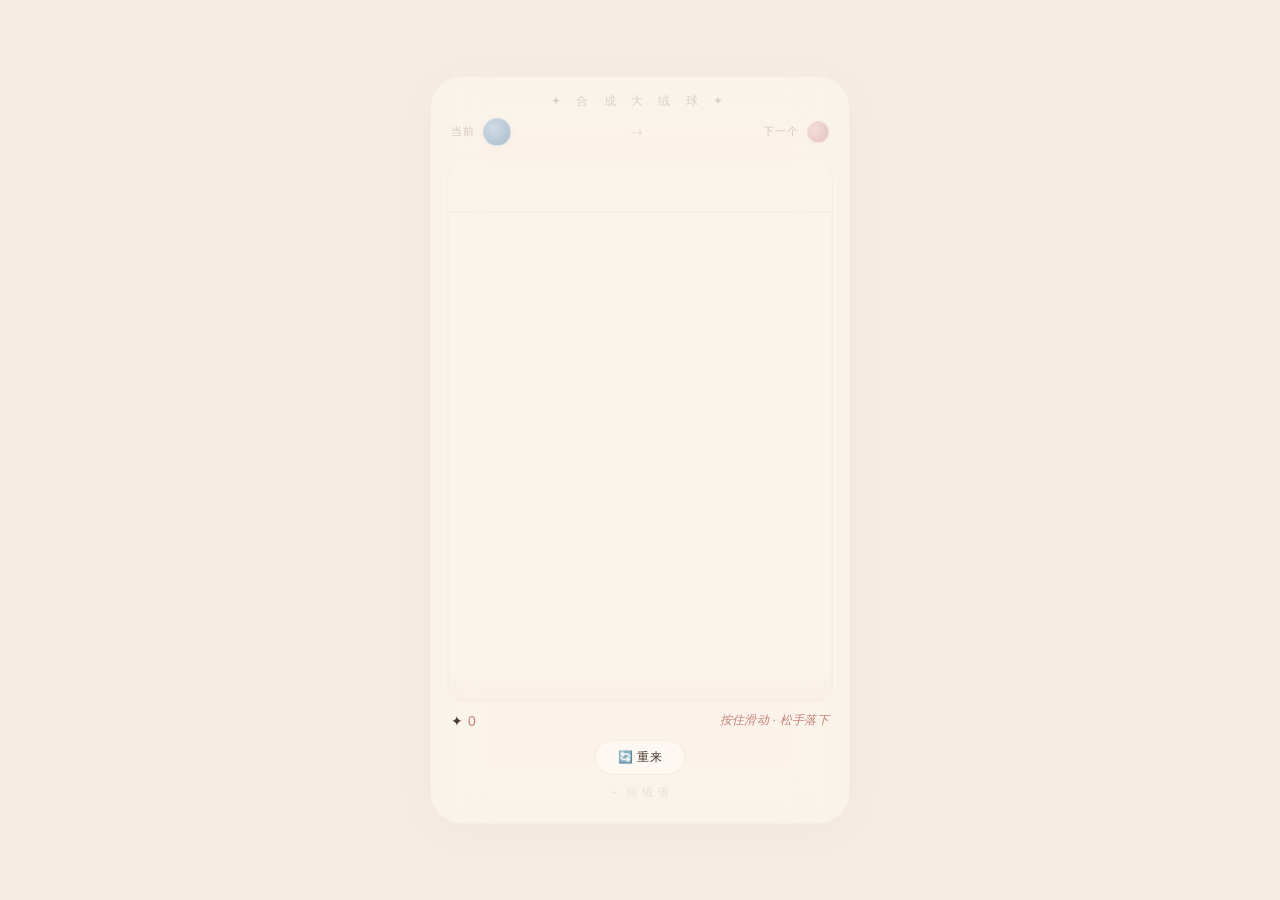
<file: big_fruit.html>
<!DOCTYPE html>
<html lang="zh">
<head>
  <meta charset="UTF-8">
  <meta name="viewport" content="width=device-width, initial-scale=1.0, maximum-scale=1.0, user-scalable=no, viewport-fit=cover">
  <title>🍡 合成大绒球 · 陆沉</title>
  <style>
    * {
      margin: 0;
      padding: 0;
      box-sizing: border-box;
      -webkit-tap-highlight-color: transparent;
    }

    body {
      font-family: -apple-system, 'PingFang SC', 'Noto Sans SC', sans-serif;
      background: var(--bg, #F5EDE4);
      height: 100dvh;
      display: flex;
      align-items: center;
      justify-content: center;
      overflow: hidden;
      transition: background 0.4s;
    }

    .game-wrapper {
      width: 96%;
      max-width: 420px;
      background: rgba(255, 252, 248, 0.40);
      backdrop-filter: blur(28px) saturate(1.4);
      -webkit-backdrop-filter: blur(28px) saturate(1.4);
      border-radius: 32px;
      padding: 16px 16px 20px;
      border: 1px solid rgba(194, 130, 122, 0.06);
      box-shadow: 0 8px 48px rgba(90, 74, 58, 0.04);
      text-align: center;
      position: relative;
    }

    .game-title {
      font-size: 12px;
      color: rgba(90, 74, 58, 0.20);
      letter-spacing: 6px;
      margin-bottom: 8px;
      font-weight: 300;
    }

    /* ---------- 预览区 ---------- */
    .preview-area {
      display: flex;
      justify-content: space-between;
      align-items: center;
      padding: 0 4px 8px 4px;
      border-bottom: 1px dashed rgba(194, 130, 122, 0.06);
      margin-bottom: 8px;
    }

    .preview-item {
      display: flex;
      align-items: center;
      gap: 8px;
      font-size: 11px;
      color: rgba(90, 74, 58, 0.25);
      letter-spacing: 1px;
    }

    .preview-ball {
      border-radius: 50%;
      border: 1px solid rgba(255, 255, 255, 0.3);
      box-shadow: 0 2px 8px rgba(90, 74, 58, 0.04);
      flex-shrink: 0;
      transition: all 0.2s;
    }

    .preview-ball.current {
      width: 28px;
      height: 28px;
    }
    .preview-ball.next {
      width: 22px;
      height: 22px;
      opacity: 0.6;
    }

    .preview-arrow {
      color: rgba(90, 74, 58, 0.12);
      font-size: 14px;
    }

    /* ---------- 画布 ---------- */
    .canvas-wrap {
      position: relative;
      border-radius: 18px;
      overflow: hidden;
      border: 1px solid rgba(194, 130, 122, 0.04);
    }

    canvas {
      display: block;
      width: 100%;
      aspect-ratio: 1 / 1.4;
      background: rgba(255, 255, 255, 0.06);
      touch-action: none;
      cursor: pointer;
    }

    /* ---------- 得分 ---------- */
    .game-info {
      display: flex;
      justify-content: space-between;
      align-items: center;
      margin-top: 10px;
      padding: 0 4px;
    }

    .score {
      font-size: 14px;
      color: var(--brown, #4A3832);
      font-weight: 400;
      letter-spacing: 0.5px;
    }
    .score span {
      font-weight: 300;
      color: var(--rose, #C2827A);
    }

    .message-box {
      flex: 1;
      text-align: right;
      font-size: 12px;
      color: var(--rose, #C2827A);
      font-weight: 350;
      letter-spacing: 0.3px;
      min-height: 1.5em;
      font-style: italic;
      padding-left: 8px;
    }

    /* ---------- 按钮 ---------- */
    .btn-group {
      display: flex;
      gap: 10px;
      justify-content: center;
      margin-top: 10px;
    }

    .btn {
      padding: 8px 22px;
      border-radius: 40px;
      border: 1px solid rgba(194, 130, 122, 0.10);
      background: rgba(255, 255, 255, 0.20);
      backdrop-filter: blur(8px);
      -webkit-backdrop-filter: blur(8px);
      font-size: 12px;
      color: var(--brown, #4A3832);
      cursor: pointer;
      transition: all 0.18s;
      font-family: inherit;
      letter-spacing: 0.5px;
    }
    .btn:active {
      transform: scale(0.92);
      background: rgba(194, 130, 122, 0.06);
    }

    .btn-primary {
      background: var(--rose, #C2827A);
      color: #fff;
      border-color: var(--rose, #C2827A);
    }
    .btn-primary:active {
      background: var(--rose-dark, #A06860);
    }

    .back-link {
      display: inline-block;
      margin-top: 10px;
      font-size: 11px;
      color: rgba(90, 74, 58, 0.12);
      text-decoration: none;
      letter-spacing: 1px;
      border-bottom: 1px solid rgba(194, 130, 122, 0.03);
      padding-bottom: 2px;
    }
    .back-link:active {
      color: rgba(90, 74, 58, 0.25);
    }

    @media (max-width: 400px) {
      .game-wrapper { padding: 12px 10px 14px; }
      .score { font-size: 12px; }
      .message-box { font-size: 11px; }
      .btn { font-size: 11px; padding: 6px 16px; }
      .preview-ball.current { width: 24px; height: 24px; }
      .preview-ball.next { width: 18px; height: 18px; }
    }
  </style>
</head>
<body>

<div class="game-wrapper">
  <div class="game-title">✦ 合 成 大 绒 球 ✦</div>

  <!-- 预览区 -->
  <div class="preview-area">
    <div class="preview-item">
      <span>当前</span>
      <div class="preview-ball current" id="currentPreview"></div>
    </div>
    <span class="preview-arrow">⇢</span>
    <div class="preview-item">
      <span>下一个</span>
      <div class="preview-ball next" id="nextPreview"></div>
    </div>
  </div>

  <!-- 画布 -->
  <div class="canvas-wrap">
    <canvas id="gameCanvas" width="400" height="560"></canvas>
  </div>

  <div class="game-info">
    <div class="score">✦ <span id="scoreDisplay">0</span></div>
    <div class="message-box" id="messageBox">按住滑动 · 松手落下</div>
  </div>

  <div class="btn-group">
    <button class="btn" id="restartBtn">🔄 重来</button>
  </div>

  <a class="back-link" href="index.html">← 回 绒 语</a>
</div>

<script>
  // ============================================================
  //  合成大绒球 · 纯圆形版（低饱和半透明）
  //  操作：按住滑动 → 松手自动落下
  // ============================================================

  const canvas = document.getElementById('gameCanvas');
  const ctx = canvas.getContext('2d');
  const scoreDisplay = document.getElementById('scoreDisplay');
  const messageBox = document.getElementById('messageBox');
  const currentPreview = document.getElementById('currentPreview');
  const nextPreview = document.getElementById('nextPreview');

  const W = canvas.width;
  const H = canvas.height;

  // ---------- 配置 ----------
  const COLS = 5;
  const ROWS = 12;
  const TOP_OFFSET = 50;

  // ---------- 水果等级配置（纯圆形，无 emoji） ----------
  const FRUIT_CONFIG = [
    { color: '#D4A0A0', light: '#F0D0D0', radius: 22, value: 1, label: '粉' },
    { color: '#C8B0A0', light: '#E8D8CC', radius: 28, value: 2, label: '奶' },
    { color: '#A8BCC8', light: '#D0DCE8', radius: 34, value: 4, label: '雾' },
    { color: '#D4B898', light: '#E8D8C0', radius: 42, value: 8, label: '杏' },
    { color: '#C8A8B8', light: '#E0D0D8', radius: 50, value: 16, label: '紫' },
    { color: '#D8A898', light: '#ECD0C8', radius: 60, value: 32, label: '桃' },
    { color: '#C8B8A0', light: '#E8DDCC', radius: 74, value: 64, label: '绒' },
  ];

  const MAX_LEVEL = FRUIT_CONFIG.length - 1;

  // ---------- 陆沉语录 ----------
  const LUCHEN_SAYS = {
    1: '粉粉的，像你害羞的样子。',
    2: '奶茶色，想和你一起喝。',
    4: '雾蓝，像早晨的天空。',
    8: '暖杏，你笑起来就是这种感觉。',
    16: '浅紫，温柔得像你的声音。',
    32: '蜜桃，甜到心里了。',
    64: '大绒球！我的心全都是你了。',
  };

  // ---------- 状态 ----------
  let grid = [];
  let currentLevel = 0;
  let nextLevel = 0;
  let dropCol = 2;
  let score = 0;
  let gameOver = false;
  let isAnimating = false;
  let floatTexts = [];

  // 拖拽状态
  let isDragging = false;
  let dragX = 0;

  // ---------- 获取单元格尺寸 ----------
  function getCellSize() {
    const cellW = W / COLS;
    const cellH = (H - TOP_OFFSET) / ROWS;
    return { cellW, cellH };
  }

  // ---------- 初始化 ----------
  function initGame() {
    grid = [];
    for (let r = 0; r < ROWS; r++) {
      grid[r] = [];
      for (let c = 0; c < COLS; c++) {
        grid[r][c] = null;
      }
    }
    currentLevel = Math.floor(Math.random() * 3);
    nextLevel = Math.floor(Math.random() * 3);
    dropCol = Math.floor(COLS / 2);
    score = 0;
    gameOver = false;
    isAnimating = false;
    floatTexts = [];
    scoreDisplay.textContent = '0';
    messageBox.textContent = '按住滑动 · 松手落下';
    updatePreview();
    draw();
  }

  // ---------- 更新预览 ----------
  function updatePreview() {
    const c = FRUIT_CONFIG[currentLevel];
    const n = FRUIT_CONFIG[nextLevel];
    if (c) {
      currentPreview.style.background =
        `radial-gradient(circle at 35% 35%, ${c.light}, ${c.color})`;
      currentPreview.style.width = '28px';
      currentPreview.style.height = '28px';
    }
    if (n) {
      nextPreview.style.background =
        `radial-gradient(circle at 35% 35%, ${n.light}, ${n.color})`;
      nextPreview.style.width = '22px';
      nextPreview.style.height = '22px';
    }
  }

  // ---------- 绘制水果 ----------
  function drawBall(x, y, level, alpha = 1.0) {
    const cfg = FRUIT_CONFIG[level];
    if (!cfg) return;
    const r = cfg.radius;
    const grad = ctx.createRadialGradient(x - r * 0.3, y - r * 0.3, r * 0.1, x, y, r);
    grad.addColorStop(0, cfg.light);
    grad.addColorStop(0.7, cfg.color);
    grad.addColorStop(1, cfg.color);

    ctx.save();
    ctx.globalAlpha = alpha;
    ctx.shadowColor = 'rgba(90, 74, 58, 0.06)';
    ctx.shadowBlur = 10;

    ctx.beginPath();
    ctx.arc(x, y, r, 0, Math.PI * 2);
    ctx.fillStyle = grad;
    ctx.fill();

    // 白色描边（保证在任何背景下可见）
    ctx.shadowBlur = 0;
    ctx.strokeStyle = 'rgba(255, 255, 255, 0.3)';
    ctx.lineWidth = 1.2;
    ctx.stroke();

    // 高光
    ctx.beginPath();
    ctx.arc(x - r * 0.25, y - r * 0.3, r * 0.18, 0, Math.PI * 2);
    ctx.fillStyle = 'rgba(255, 255, 255, 0.2)';
    ctx.fill();

    ctx.restore();
  }

  // ---------- 绘制 ----------
  function draw() {
    ctx.clearRect(0, 0, W, H);

    const { cellW, cellH } = getCellSize();

    // ---- 边界 ----
    ctx.strokeStyle = 'rgba(194, 130, 122, 0.08)';
    ctx.lineWidth = 1;
    ctx.strokeRect(0, TOP_OFFSET, W, H - TOP_OFFSET);

    // 底部阴影
    const grad = ctx.createLinearGradient(0, H - 30, 0, H);
    grad.addColorStop(0, 'rgba(194, 130, 122, 0)');
    grad.addColorStop(1, 'rgba(194, 130, 122, 0.04)');
    ctx.fillStyle = grad;
    ctx.fillRect(0, H - 30, W, 30);

    // 网格（极淡）
    for (let r = 0; r <= ROWS; r++) {
      ctx.strokeStyle = 'rgba(194, 130, 122, 0.025)';
      ctx.lineWidth = 0.5;
      ctx.beginPath();
      ctx.moveTo(0, TOP_OFFSET + r * cellH);
      ctx.lineTo(W, TOP_OFFSET + r * cellH);
      ctx.stroke();
    }
    for (let c = 0; c <= COLS; c++) {
      ctx.strokeStyle = 'rgba(194, 130, 122, 0.025)';
      ctx.lineWidth = 0.5;
      ctx.beginPath();
      ctx.moveTo(c * cellW, TOP_OFFSET);
      ctx.lineTo(c * cellW, H);
      ctx.stroke();
    }

    // ---- 绘制已放置的水果 ----
    for (let r = 0; r < ROWS; r++) {
      for (let c = 0; c < COLS; c++) {
        const level = grid[r][c];
        if (level === null) continue;
        const x = c * cellW + cellW / 2;
        const y = TOP_OFFSET + r * cellH + cellH / 2;
        drawBall(x, y, level);
      }
    }

    // ---- 绘制拖拽中的预览 ----
    if (isDragging && !gameOver) {
      const x = dragX * cellW + cellW / 2;
      const y = TOP_OFFSET + 30;
      drawBall(x, y, currentLevel, 0.7);
      // 虚线指示
      ctx.setLineDash([3, 5]);
      ctx.strokeStyle = 'rgba(194, 130, 122, 0.06)';
      ctx.lineWidth = 1;
      ctx.beginPath();
      ctx.moveTo(x, y + FRUIT_CONFIG[currentLevel].radius + 10);
      ctx.lineTo(x, TOP_OFFSET + 60);
      ctx.stroke();
      ctx.setLineDash([]);
    }

    // ---- 分数飘字 ----
    floatTexts.forEach((ft, idx) => {
      ctx.save();
      ctx.globalAlpha = ft.life;
      ctx.font = '18px "PingFang SC", sans-serif';
      ctx.textAlign = 'center';
      ctx.textBaseline = 'middle';
      ctx.fillStyle = '#C2827A';
      ctx.fillText(`+${ft.score}`, ft.x, ft.y);
      ctx.restore();
    });

    // ---- 游戏结束遮罩 ----
    if (gameOver) {
      ctx.fillStyle = 'rgba(90, 74, 58, 0.10)';
      ctx.fillRect(0, 0, W, H);
      ctx.font = '20px "PingFang SC", sans-serif';
      ctx.textAlign = 'center';
      ctx.textBaseline = 'middle';
      ctx.fillStyle = 'rgba(90, 74, 58, 0.50)';
      ctx.fillText('💭 再试一次吧', W / 2, H / 2 - 12);
      ctx.font = '12px "PingFang SC", sans-serif';
      ctx.fillStyle = 'rgba(90, 74, 58, 0.20)';
      ctx.fillText('陆沉说：我陪你重新来', W / 2, H / 2 + 28);
    }
  }

  // ---------- 查找下落位置 ----------
  function findDropRow(col) {
    for (let r = ROWS - 1; r >= 0; r--) {
      if (grid[r][col] === null) return r;
    }
    return -1;
  }

  // ---------- 检查合并（递归） ----------
  function checkMerge(row, col) {
    const level = grid[row][col];
    if (level === null || level >= MAX_LEVEL) return false;

    let merged = false;
    const neighbors = [
      [-1, 0], [1, 0], [0, -1], [0, 1],
      [-1, -1], [-1, 1], [1, -1], [1, 1]
    ];

    for (const [dr, dc] of neighbors) {
      const nr = row + dr;
      const nc = col + dc;
      if (nr < 0 || nr >= ROWS || nc < 0 || nc >= COLS) continue;
      if (grid[nr][nc] === level) {
        grid[nr][nc] = null;
        grid[row][col] = level + 1;
        merged = true;

        const newLevel = level + 1;
        const addScore = FRUIT_CONFIG[newLevel].value;
        score += addScore;
        scoreDisplay.textContent = score;

        // 分数飘字
        const { cellW, cellH } = getCellSize();
        const x = col * cellW + cellW / 2;
        const y = TOP_OFFSET + row * cellH + cellH / 2;
        floatTexts.push({ x, y, score: addScore, life: 1.0 });

        // 陆沉说话
        const say = LUCHEN_SAYS[newLevel] || `合成了 ${FRUIT_CONFIG[newLevel].label}`;
        messageBox.textContent = '✦ ' + say;

        if (newLevel === MAX_LEVEL) {
          messageBox.textContent = '🧶 大绒球！陆沉说：我的心都是你的了。';
        }

        checkMerge(row, col);
        return true;
      }
    }
    return merged;
  }

  // ---------- 下落动画 ----------
  function animateDrop(col, targetRow) {
    isAnimating = true;
    const { cellW, cellH } = getCellSize();
    const startY = TOP_OFFSET + 20;
    const endY = TOP_OFFSET + targetRow * cellH + cellH / 2;
    const x = col * cellW + cellW / 2;

    let progress = 0;
    const duration = 200; // ms
    const startTime = Date.now();

    // 在目标位置先占位（隐藏，防止后续碰撞误判）
    grid[targetRow][col] = currentLevel;

    function animate() {
      const elapsed = Date.now() - startTime;
      progress = Math.min(elapsed / duration, 1);
      // easeOutQuad
      const eased = 1 - Math.pow(1 - progress, 2);
      const currentY = startY + (endY - startY) * eased;

      // 重绘
      ctx.clearRect(0, 0, W, H);
      drawGridAndBalls();

      // 绘制下落中的球
      drawBall(x, currentY, currentLevel, 0.9);

      // 绘制浮字（draw 里已有，但重绘时会被覆盖，手动补）
      floatTexts.forEach(ft => {
        ctx.save();
        ctx.globalAlpha = ft.life;
        ctx.font = '18px "PingFang SC", sans-serif';
        ctx.textAlign = 'center';
        ctx.textBaseline = 'middle';
        ctx.fillStyle = '#C2827A';
        ctx.fillText(`+${ft.score}`, ft.x, ft.y);
        ctx.restore();
      });

      if (progress < 1) {
        requestAnimationFrame(animate);
      } else {
        // 下落完成，检查合并
        checkMerge(targetRow, col);
        isAnimating = false;

        // 检查游戏结束
        if (grid[0][Math.floor(COLS / 2)] !== null) {
          gameOver = true;
          messageBox.textContent = '💔 装不下了… 陆沉说：没关系，我陪你重来。';
        }

        // 准备下一个
        currentLevel = nextLevel;
        nextLevel = Math.floor(Math.random() * 3);
        dropCol = Math.floor(COLS / 2);
        updatePreview();
        draw();
      }
    }

    // 辅助绘制函数（不含下落球）
    function drawGridAndBalls() {
      const { cellW, cellH } = getCellSize();
      ctx.clearRect(0, 0, W, H);
      // 边界
      ctx.strokeStyle = 'rgba(194, 130, 122, 0.08)';
      ctx.lineWidth = 1;
      ctx.strokeRect(0, TOP_OFFSET, W, H - TOP_OFFSET);
      // 网格
      for (let r = 0; r <= ROWS; r++) {
        ctx.strokeStyle = 'rgba(194, 130, 122, 0.025)';
        ctx.lineWidth = 0.5;
        ctx.beginPath();
        ctx.moveTo(0, TOP_OFFSET + r * cellH);
        ctx.lineTo(W, TOP_OFFSET + r * cellH);
        ctx.stroke();
      }
      for (let c = 0; c <= COLS; c++) {
        ctx.strokeStyle = 'rgba(194, 130, 122, 0.025)';
        ctx.lineWidth = 0.5;
        ctx.beginPath();
        ctx.moveTo(c * cellW, TOP_OFFSET);
        ctx.lineTo(c * cellW, H);
        ctx.stroke();
      }
      // 已放置的水果
      for (let r = 0; r < ROWS; r++) {
        for (let c = 0; c < COLS; c++) {
          const level = grid[r][c];
          if (level === null) continue;
          // 如果这是正在下落的那个，跳过（由外层绘制）
          if (r === targetRow && c === col && progress < 1) continue;
          const x = c * cellW + cellW / 2;
          const y = TOP_OFFSET + r * cellH + cellH / 2;
          drawBall(x, y, level);
        }
      }
    }

    animate();
  }

  // ---------- 放置水果 ----------
  function dropFruit(col) {
    if (gameOver || isAnimating) return;

    const row = findDropRow(col);
    if (row === -1) {
      gameOver = true;
      messageBox.textContent = '💔 装不下了… 陆沉说：没关系，我陪你重来。';
      draw();
      return;
    }

    // 先占位防止重复放置
    grid[row][col] = currentLevel;
    animateDrop(col, row);
  }

  // ---------- 更新浮字动画 ----------
  function updateFloatTexts() {
    floatTexts = floatTexts.filter(ft => ft.life > 0);
    floatTexts.forEach(ft => {
      ft.y -= 0.8;
      ft.life -= 0.008;
    });
  }

  // ---------- 主循环（更新浮字） ----------
  function gameLoop() {
    if (!gameOver) {
      updateFloatTexts();
      draw();
    }
    requestAnimationFrame(gameLoop);
  }

  // ---------- 事件绑定 ----------
  // 鼠标/触摸拖拽
  function getColFromEvent(e) {
    const rect = canvas.getBoundingClientRect();
    const scaleX = canvas.width / rect.width;
    const clientX = e.touches ? e.touches[0].clientX : e.clientX;
    const canvasX = (clientX - rect.left) * scaleX;
    const col = Math.floor(canvasX / (W / COLS));
    return Math.max(0, Math.min(COLS - 1, col));
  }

  canvas.addEventListener('mousedown', (e) => {
    if (gameOver || isAnimating) return;
    isDragging = true;
    dragX = getColFromEvent(e);
    draw();
  });

  canvas.addEventListener('mousemove', (e) => {
    if (!isDragging || gameOver || isAnimating) return;
    dragX = getColFromEvent(e);
    draw();
  });

  canvas.addEventListener('mouseup', (e) => {
    if (!isDragging) return;
    isDragging = false;
    if (!gameOver && !isAnimating) {
      dropFruit(dragX);
    }
  });

  canvas.addEventListener('mouseleave', () => {
    if (isDragging) {
      isDragging = false;
      if (!gameOver && !isAnimating) {
        dropFruit(dragX);
      }
    }
  });

  // 触摸事件
  canvas.addEventListener('touchstart', (e) => {
    e.preventDefault();
    if (gameOver || isAnimating) return;
    isDragging = true;
    dragX = getColFromEvent(e);
    draw();
  }, { passive: false });

  canvas.addEventListener('touchmove', (e) => {
    e.preventDefault();
    if (!isDragging || gameOver || isAnimating) return;
    dragX = getColFromEvent(e);
    draw();
  }, { passive: false });

  canvas.addEventListener('touchend', (e) => {
    e.preventDefault();
    if (!isDragging) return;
    isDragging = false;
    if (!gameOver && !isAnimating) {
      dropFruit(dragX);
    }
  }, { passive: false });

  // 键盘
  document.addEventListener('keydown', (e) => {
    if (gameOver || isAnimating) return;
    if (e.key === 'ArrowLeft' && dropCol > 0) {
      dropCol--;
      draw();
    } else if (e.key === 'ArrowRight' && dropCol < COLS - 1) {
      dropCol++;
      draw();
    } else if (e.key === 'ArrowDown' || e.key === ' ') {
      e.preventDefault();
      dropFruit(dropCol);
    }
  });

  // 重来
  document.getElementById('restartBtn').addEventListener('click', () => {
    initGame();
  });

  // ---------- 启动 ----------
  initGame();
  gameLoop();
</script>

</body>
</html>
</file>
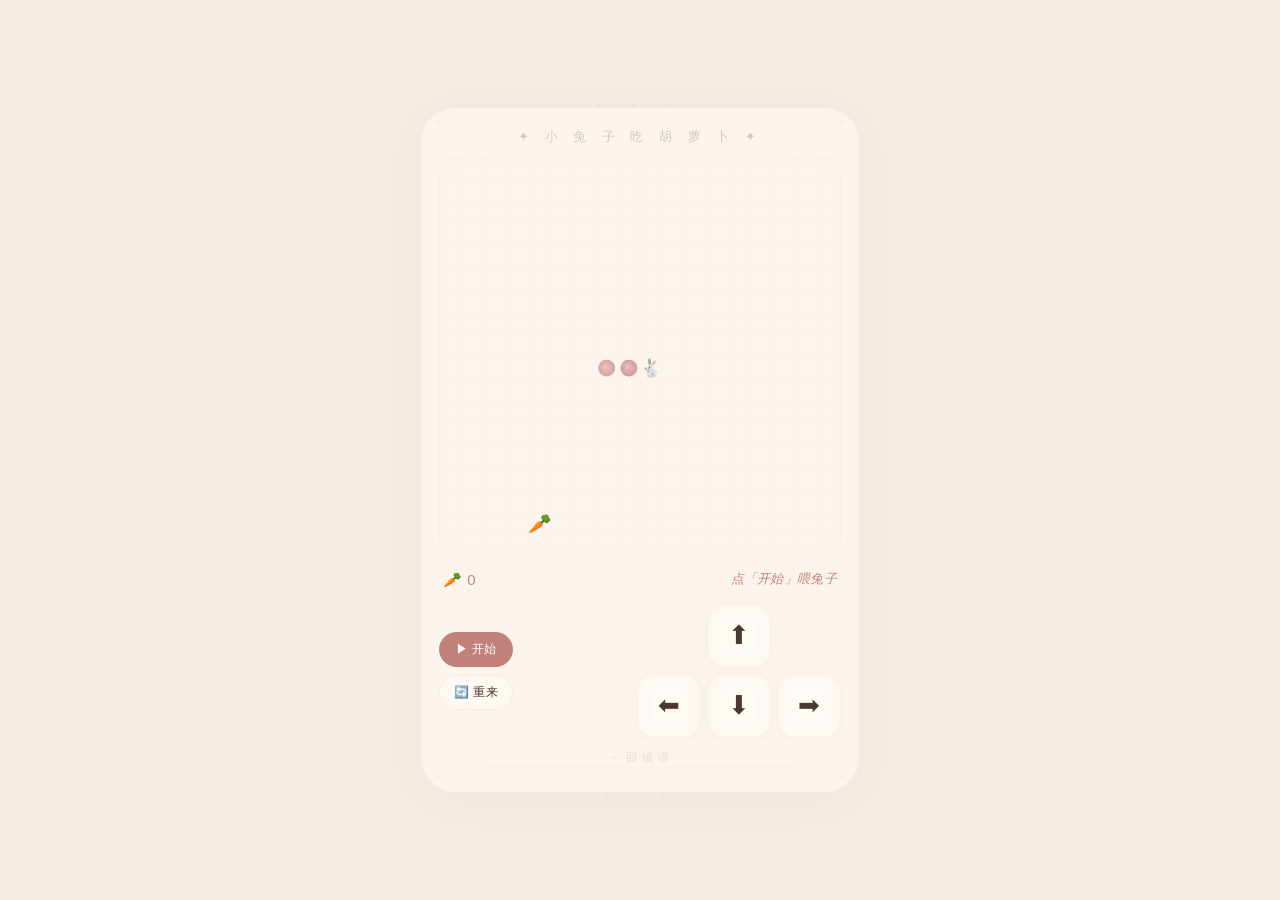
<file: rabbit_eat.html>
<!DOCTYPE html>
<html lang="zh">
<head>
  <meta charset="UTF-8">
  <meta name="viewport" content="width=device-width, initial-scale=1.0, maximum-scale=1.0, user-scalable=no, viewport-fit=cover">
  <title>🐇 小兔子吃胡萝卜 · 陆沉</title>
  <style>
    * {
      margin: 0;
      padding: 0;
      box-sizing: border-box;
      -webkit-tap-highlight-color: transparent;
    }

    body {
      font-family: -apple-system, 'PingFang SC', 'Noto Sans SC', sans-serif;
      background: var(--bg, #F5EDE4);
      height: 100dvh;
      display: flex;
      align-items: center;
      justify-content: center;
      overflow: hidden;
      transition: background 0.4s;
    }

    .game-wrapper {
      width: 96%;
      max-width: 440px;
      background: rgba(255, 252, 248, 0.50);
      backdrop-filter: blur(28px) saturate(1.4);
      -webkit-backdrop-filter: blur(28px) saturate(1.4);
      border-radius: 36px;
      padding: 20px 18px 24px;
      border: 1px solid rgba(194, 130, 122, 0.08);
      box-shadow: 0 8px 48px rgba(90, 74, 58, 0.05);
      position: relative;
    }

    /* ---------- 装饰花纹 ---------- */
    .game-wrapper::before {
      content: '✦ ✦ ✦';
      position: absolute;
      top: -8px;
      left: 50%;
      transform: translateX(-50%);
      font-size: 10px;
      letter-spacing: 12px;
      color: rgba(194, 130, 122, 0.08);
    }

    .game-wrapper::after {
      content: '◈ ◈ ◈';
      position: absolute;
      bottom: -6px;
      left: 50%;
      transform: translateX(-50%);
      font-size: 8px;
      letter-spacing: 10px;
      color: rgba(194, 130, 122, 0.06);
    }

    .corner-deco {
      position: absolute;
      font-size: 12px;
      color: rgba(194, 130, 122, 0.06);
      pointer-events: none;
    }
    .corner-deco.tl { top: 8px; left: 12px; }
    .corner-deco.tr { top: 8px; right: 12px; }
    .corner-deco.bl { bottom: 8px; left: 12px; }
    .corner-deco.br { bottom: 8px; right: 12px; }

    .game-title {
      font-size: 13px;
      color: rgba(90, 74, 58, 0.25);
      letter-spacing: 6px;
      margin-bottom: 10px;
      font-weight: 300;
      text-align: center;
    }

    /* ---------- 画布 ---------- */
    canvas {
      display: block;
      width: 100%;
      aspect-ratio: 1 / 1;
      background: rgba(255, 255, 255, 0.10);
      border-radius: 20px;
      border: 1px solid rgba(194, 130, 122, 0.05);
      touch-action: none;
      cursor: pointer;
      box-shadow: inset 0 2px 20px rgba(90, 74, 58, 0.02);
    }

    /* ---------- 画布下方：得分 + 消息 ---------- */
    .game-info {
      display: flex;
      justify-content: space-between;
      align-items: center;
      margin-top: 12px;
      padding: 0 4px;
    }

    .score {
      font-size: 15px;
      color: var(--brown, #4A3832);
      font-weight: 400;
      letter-spacing: 0.5px;
    }
    .score span {
      font-weight: 300;
      color: var(--rose, #C2827A);
    }

    .message-box {
      flex: 1;
      text-align: right;
      font-size: 13px;
      color: var(--rose, #C2827A);
      font-weight: 350;
      letter-spacing: 0.3px;
      min-height: 1.5em;
      font-style: italic;
      padding-left: 8px;
    }

    /* ---------- 游戏机方向键 + 控制按钮（同一行） ---------- */
    .game-controls {
      display: flex;
      align-items: center;
      justify-content: space-between;
      margin-top: 14px;
      gap: 10px;
    }

    /* 左侧按钮组（开始 / 重来） */
    .action-group {
      display: flex;
      flex-direction: column;
      gap: 8px;
      flex-shrink: 0;
    }

    .btn {
      padding: 8px 14px;
      border-radius: 40px;
      border: 1px solid rgba(194, 130, 122, 0.10);
      background: rgba(255, 255, 255, 0.20);
      backdrop-filter: blur(8px);
      -webkit-backdrop-filter: blur(8px);
      font-size: 12px;
      color: var(--brown, #4A3832);
      cursor: pointer;
      transition: all 0.18s;
      font-family: inherit;
      letter-spacing: 0.5px;
      white-space: nowrap;
      min-width: 56px;
    }
    .btn:active {
      transform: scale(0.92);
      background: rgba(194, 130, 122, 0.06);
    }

    .btn-primary {
      background: var(--rose, #C2827A);
      color: #fff;
      border-color: var(--rose, #C2827A);
    }
    .btn-primary:active {
      background: var(--rose-dark, #A06860);
    }

    /* ---------- 方向键（放大版） ---------- */
    .dpad {
      display: flex;
      flex-direction: column;
      align-items: center;
      gap: 6px;
      flex-shrink: 0;
      user-select: none;
    }

    .dpad-row {
      display: flex;
      gap: 6px;
      justify-content: center;
    }

    .dpad-btn {
      width: 64px;
      height: 64px;
      border-radius: 18px;
      border: 1px solid rgba(194, 130, 122, 0.08);
      background: rgba(255, 255, 255, 0.20);
      backdrop-filter: blur(8px);
      -webkit-backdrop-filter: blur(8px);
      font-size: 26px;
      color: var(--brown, #4A3832);
      cursor: pointer;
      transition: all 0.12s ease;
      display: flex;
      align-items: center;
      justify-content: center;
      touch-action: none;
      box-shadow: 0 2px 12px rgba(90, 74, 58, 0.02);
    }

    .dpad-btn:active {
      transform: scale(0.86);
      background: rgba(194, 130, 122, 0.08);
      border-color: rgba(194, 130, 122, 0.12);
    }

    .dpad-btn.empty {
      visibility: hidden;
    }

    /* 小屏适配 */
    @media (max-width: 420px) {
      .dpad-btn {
        width: 56px;
        height: 56px;
        font-size: 22px;
      }
      .btn {
        font-size: 11px;
        padding: 6px 12px;
        min-width: 48px;
      }
      .game-wrapper { padding: 14px 12px 16px; }
      .score { font-size: 13px; }
      .message-box { font-size: 12px; }
    }

    @media (max-width: 360px) {
      .dpad-btn {
        width: 48px;
        height: 48px;
        font-size: 19px;
      }
      .game-wrapper { padding: 10px 10px 14px; }
    }

    .back-link {
      display: inline-block;
      margin-top: 12px;
      font-size: 11px;
      color: rgba(90, 74, 58, 0.15);
      text-decoration: none;
      letter-spacing: 1px;
      border-bottom: 1px solid rgba(194, 130, 122, 0.03);
      padding-bottom: 2px;
      text-align: center;
      width: 100%;
    }
    .back-link:active {
      color: rgba(90, 74, 58, 0.30);
    }
  </style>
</head>
<body>

<div class="game-wrapper">
  <!-- 装饰角 -->
  <span class="corner-deco tl">✦</span>
  <span class="corner-deco tr">✦</span>
  <span class="corner-deco bl">✦</span>
  <span class="corner-deco br">✦</span>

  <div class="game-title">✦ 小 兔 子 吃 胡 萝 卜 ✦</div>

  <canvas id="gameCanvas" width="400" height="400"></canvas>

  <div class="game-info">
    <div class="score">🥕 <span id="scoreDisplay">0</span></div>
    <div class="message-box" id="messageBox">点「开始」喂兔子</div>
  </div>

  <!-- 控制区：左侧按钮 + 右侧方向键 -->
  <div class="game-controls">
    <div class="action-group">
      <button class="btn btn-primary" id="startBtn">▶ 开始</button>
      <button class="btn" id="restartBtn">🔄 重来</button>
    </div>

    <div class="dpad">
      <div class="dpad-row">
        <div class="dpad-btn empty"></div>
        <button class="dpad-btn" id="btnUp">⬆</button>
        <div class="dpad-btn empty"></div>
      </div>
      <div class="dpad-row">
        <button class="dpad-btn" id="btnLeft">⬅</button>
        <button class="dpad-btn" id="btnDown">⬇</button>
        <button class="dpad-btn" id="btnRight">➡</button>
      </div>
    </div>
  </div>

  <a class="back-link" href="index.html">← 回 绒 语</a>
</div>

<script>
  // ============================================================
  //  小兔子吃胡萝卜 · 陆沉版（大图标 + 大方向键）
  // ============================================================

  const canvas = document.getElementById('gameCanvas');
  const ctx = canvas.getContext('2d');
  const scoreDisplay = document.getElementById('scoreDisplay');
  const messageBox = document.getElementById('messageBox');

  const GRID_SIZE = 18;          // 18×18 网格，格子更大
  const CELL_SIZE = canvas.width / GRID_SIZE;

  // ---------- 状态 ----------
  let snake = [];
  let direction = { dx: 1, dy: 0 };
  let nextDirection = { dx: 1, dy: 0 };
  let food = { x: 8, y: 10 };
  let score = 0;
  let gameRunning = false;
  let gameOver = false;
  let gameLoop = null;
  let speed = 140;

  // ---------- 陆沉语录 ----------
  const LUCHEN_SAYS = [
    '小兔子慢慢吃，我等你。',
    '胡萝卜甜不甜？你尝了就是我的答案。',
    '你吃胡萝卜的样子，一定很可爱。',
    '我种的胡萝卜，只给你一个人吃。',
    '慢点吃，别噎着。我在呢。',
    '每一口都是甜的，因为是你吃的。',
    '小兔子，你比胡萝卜甜多了。',
    '吃完了还有，我一直在。',
    '看小兔子吃饭，是我最幸福的事。',
    '胡萝卜是我的心，你要好好吃掉它。',
    '你一口，我一口，日子就甜了。',
    '小馋兔，连胡萝卜都不放过吗？',
  ];

  // ---------- 初始化 ----------
  function initGame() {
    const mid = Math.floor(GRID_SIZE / 2);
    snake = [
      { x: mid, y: mid },
      { x: mid - 1, y: mid },
      { x: mid - 2, y: mid }
    ];
    direction = { dx: 1, dy: 0 };
    nextDirection = { dx: 1, dy: 0 };
    score = 0;
    gameOver = false;
    scoreDisplay.textContent = '0';
    spawnFood();
    messageBox.textContent = '点「开始」喂兔子';
  }

  function spawnFood() {
    for (let i = 0; i < 2000; i++) {
      const fx = Math.floor(Math.random() * GRID_SIZE);
      const fy = Math.floor(Math.random() * GRID_SIZE);
      if (!snake.some(seg => seg.x === fx && seg.y === fy)) {
        food = { x: fx, y: fy };
        return;
      }
    }
    gameOver = true;
    gameRunning = false;
    messageBox.textContent = '🎉 小兔子吃饱了，陆沉说：你真好。';
    if (gameLoop) clearInterval(gameLoop);
  }

  // ---------- 移动 ----------
  function moveSnake() {
    if (!gameRunning || gameOver) return;

    const tryDx = nextDirection.dx;
    const tryDy = nextDirection.dy;
    if (!(tryDx === -direction.dx && tryDy === -direction.dy)) {
      direction = { dx: tryDx, dy: tryDy };
    }

    const head = snake[0];
    const newHead = {
      x: head.x + direction.dx,
      y: head.y + direction.dy
    };

    const isEating = (newHead.x === food.x && newHead.y === food.y);

    let newSnake = [newHead, ...snake];
    if (!isEating) newSnake.pop();

    const headCollision =
      newHead.x < 0 || newHead.x >= GRID_SIZE ||
      newHead.y < 0 || newHead.y >= GRID_SIZE ||
      newSnake.slice(1).some(seg => seg.x === newHead.x && seg.y === newHead.y);

    if (headCollision) {
      gameRunning = false;
      gameOver = true;
      if (gameLoop) clearInterval(gameLoop);
      messageBox.textContent = '💔 小兔子撞到了… 陆沉说：疼不疼？';
      draw();
      return;
    }

    snake = newSnake;

    if (isEating) {
      score++;
      scoreDisplay.textContent = score;
      const say = LUCHEN_SAYS[Math.floor(Math.random() * LUCHEN_SAYS.length)];
      messageBox.textContent = '🥕 ' + say;
      spawnFood();
      if (score % 5 === 0 && speed > 70) {
        speed = Math.max(70, speed - 6);
        if (gameLoop) {
          clearInterval(gameLoop);
          gameLoop = setInterval(moveSnake, speed);
        }
      }
    }
    draw();
  }

  // ---------- 绘制 ----------
  function draw() {
    ctx.clearRect(0, 0, canvas.width, canvas.height);

    // 毛玻璃网格（更淡）
    ctx.strokeStyle = 'rgba(194, 130, 122, 0.04)';
    ctx.lineWidth = 0.5;
    for (let i = 0; i <= GRID_SIZE; i++) {
      ctx.beginPath();
      ctx.moveTo(i * CELL_SIZE, 0);
      ctx.lineTo(i * CELL_SIZE, canvas.height);
      ctx.stroke();
      ctx.beginPath();
      ctx.moveTo(0, i * CELL_SIZE);
      ctx.lineTo(canvas.width, i * CELL_SIZE);
      ctx.stroke();
    }

    // 食物：🥕（放大）
    const fx = food.x * CELL_SIZE + CELL_SIZE / 2;
    const fy = food.y * CELL_SIZE + CELL_SIZE / 2;
    ctx.font = `${CELL_SIZE * 0.85}px "Segoe UI Emoji", "Apple Color Emoji", sans-serif`;
    ctx.textAlign = 'center';
    ctx.textBaseline = 'middle';
    ctx.fillText('🥕', fx, fy + 1);

    // 蛇：兔子 🐇 头部 + 粉色圆点身体
    snake.forEach((seg, index) => {
      const x = seg.x * CELL_SIZE + CELL_SIZE / 2;
      const y = seg.y * CELL_SIZE + CELL_SIZE / 2;
      const radius = CELL_SIZE * 0.38;

      if (index === 0) {
        // 头部：兔子 emoji（放大）
        ctx.font = `${CELL_SIZE * 0.78}px "Segoe UI Emoji", "Apple Color Emoji", sans-serif`;
        ctx.textAlign = 'center';
        ctx.textBaseline = 'middle';
        ctx.fillText('🐇', x, y + 1);
      } else {
        // 身体：粉色渐变圆点（更明显）
        const alpha = 0.6 + 0.4 * (1 - index / snake.length);
        const gradient = ctx.createRadialGradient(
          x - radius * 0.2, y - radius * 0.2, radius * 0.1,
          x, y, radius
        );
        gradient.addColorStop(0, `rgba(235, 185, 185, ${alpha})`);
        gradient.addColorStop(1, `rgba(200, 150, 150, ${alpha * 0.8})`);
        ctx.beginPath();
        ctx.arc(x, y, radius, 0, Math.PI * 2);
        ctx.fillStyle = gradient;
        ctx.fill();
        ctx.shadowColor = 'rgba(194, 130, 122, 0.03)';
        ctx.shadowBlur = 4;
        ctx.fill();
        ctx.shadowBlur = 0;
      }
    });
  }

  // ---------- 方向控制 ----------
  function setDirection(dx, dy) {
    if (!gameRunning || gameOver) return;
    nextDirection = { dx, dy };
  }

  // 键盘
  document.addEventListener('keydown', (e) => {
    const map = {
      'ArrowUp': { dx: 0, dy: -1 },
      'ArrowDown': { dx: 0, dy: 1 },
      'ArrowLeft': { dx: -1, dy: 0 },
      'ArrowRight': { dx: 1, dy: 0 },
    };
    const dir = map[e.key];
    if (dir) {
      e.preventDefault();
      setDirection(dir.dx, dir.dy);
    }
  });

  // 方向键按钮
  document.getElementById('btnUp').addEventListener('click', () => setDirection(0, -1));
  document.getElementById('btnDown').addEventListener('click', () => setDirection(0, 1));
  document.getElementById('btnLeft').addEventListener('click', () => setDirection(-1, 0));
  document.getElementById('btnRight').addEventListener('click', () => setDirection(1, 0));

  // 滑动辅助（保留）
  let touchStart = null;
  canvas.addEventListener('touchstart', (e) => {
    const touch = e.touches[0];
    touchStart = { x: touch.clientX, y: touch.clientY };
  }, { passive: true });

  canvas.addEventListener('touchmove', (e) => {
    e.preventDefault();
    if (!touchStart || !gameRunning) return;
    const touch = e.touches[0];
    const dx = touch.clientX - touchStart.x;
    const dy = touch.clientY - touchStart.y;
    if (Math.abs(dx) < 20 && Math.abs(dy) < 20) return;
    if (Math.abs(dx) > Math.abs(dy)) {
      setDirection(dx > 0 ? 1 : -1, 0);
    } else {
      setDirection(0, dy > 0 ? 1 : -1);
    }
    touchStart = { x: touch.clientX, y: touch.clientY };
  }, { passive: false });

  // ---------- 开始 / 重来 ----------
  function startGame() {
    if (gameLoop) clearInterval(gameLoop);
    initGame();
    gameRunning = true;
    gameOver = false;
    speed = 140;
    gameLoop = setInterval(moveSnake, speed);
    messageBox.textContent = '🐇 小兔子出发啦';
    draw();
  }

  document.getElementById('startBtn').addEventListener('click', startGame);

  document.getElementById('restartBtn').addEventListener('click', () => {
    if (gameLoop) clearInterval(gameLoop);
    initGame();
    gameRunning = false;
    gameOver = false;
    speed = 140;
    messageBox.textContent = '点「开始」喂兔子';
    draw();
  });

  // ---------- 初始化 ----------
  initGame();
  draw();
  messageBox.textContent = '点「开始」喂兔子';
</script>

</body>
</html>
</file>
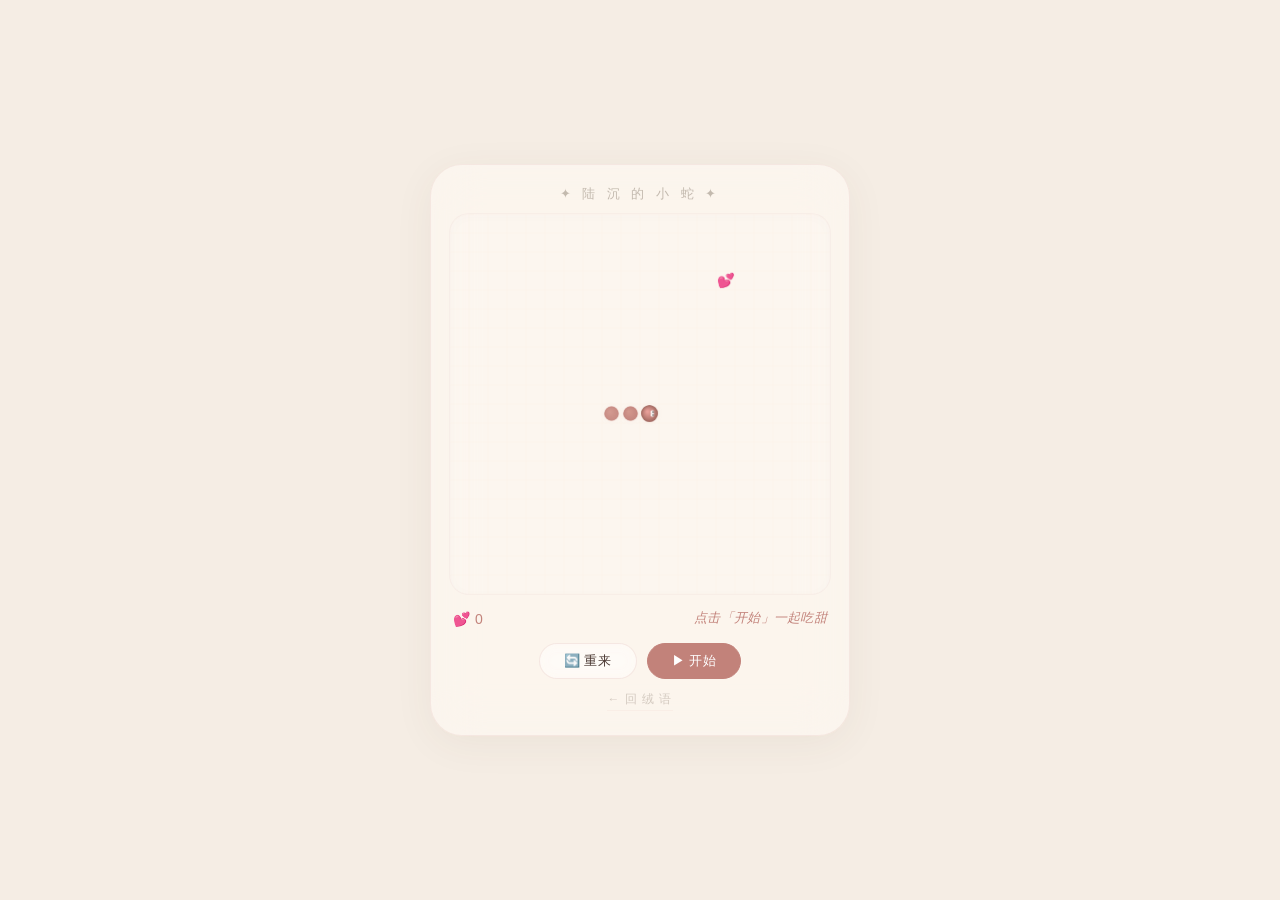
<file: snake.html>
<!DOCTYPE html>
<html lang="zh">
<head>
  <meta charset="UTF-8">
  <meta name="viewport" content="width=device-width, initial-scale=1.0, maximum-scale=1.0, user-scalable=no, viewport-fit=cover">
  <title>🐍 贪吃蛇 · 陆沉</title>
  <style>
    * {
      margin: 0;
      padding: 0;
      box-sizing: border-box;
      -webkit-tap-highlight-color: transparent;
    }

    body {
      font-family: -apple-system, 'PingFang SC', 'Noto Sans SC', sans-serif;
      background: var(--bg, #F5EDE4);
      height: 100dvh;
      display: flex;
      align-items: center;
      justify-content: center;
      overflow: hidden;
      transition: background 0.4s;
    }

    /* ---------- 游戏容器：毛玻璃 ---------- */
    .game-wrapper {
      width: 92%;
      max-width: 420px;
      background: rgba(255, 252, 248, 0.55);
      backdrop-filter: blur(24px) saturate(1.4);
      -webkit-backdrop-filter: blur(24px) saturate(1.4);
      border-radius: 32px;
      padding: 20px 18px 24px;
      border: 1px solid rgba(194, 130, 122, 0.12);
      box-shadow: 0 8px 40px rgba(90, 74, 58, 0.06);
      text-align: center;
    }

    .game-title {
      font-size: 13px;
      color: rgba(90, 74, 58, 0.35);
      letter-spacing: 4px;
      margin-bottom: 10px;
      font-weight: 300;
    }

    /* ---------- 画布 ---------- */
    canvas {
      display: block;
      width: 100%;
      aspect-ratio: 1 / 1;
      background: rgba(255, 255, 255, 0.15);
      border-radius: 20px;
      border: 1px solid rgba(194, 130, 122, 0.08);
      box-shadow: inset 0 2px 12px rgba(90, 74, 58, 0.02);
      touch-action: none;
      cursor: pointer;
    }

    /* ---------- 得分 & 消息 ---------- */
    .game-info {
      display: flex;
      justify-content: space-between;
      align-items: center;
      margin-top: 14px;
      padding: 0 4px;
    }

    .score {
      font-size: 14px;
      color: var(--brown, #4A3832);
      font-weight: 400;
      letter-spacing: 0.5px;
    }
    .score span {
      font-weight: 300;
      color: var(--rose, #C2827A);
    }

    .message-box {
      flex: 1;
      text-align: right;
      font-size: 13px;
      color: var(--rose, #C2827A);
      font-weight: 350;
      letter-spacing: 0.3px;
      min-height: 1.6em;
      transition: opacity 0.25s;
      font-style: italic;
    }

    /* ---------- 控制按钮 ---------- */
    .game-actions {
      margin-top: 14px;
      display: flex;
      gap: 10px;
      justify-content: center;
    }

    .btn {
      padding: 8px 24px;
      border-radius: 40px;
      border: 1px solid rgba(194, 130, 122, 0.15);
      background: rgba(255, 255, 255, 0.3);
      backdrop-filter: blur(8px);
      -webkit-backdrop-filter: blur(8px);
      font-size: 13px;
      color: var(--brown, #4A3832);
      cursor: pointer;
      transition: all 0.2s;
      font-family: inherit;
      letter-spacing: 0.5px;
    }
    .btn:active {
      transform: scale(0.94);
      background: rgba(194, 130, 122, 0.08);
    }
    .btn-primary {
      background: var(--rose, #C2827A);
      color: white;
      border-color: var(--rose, #C2827A);
    }
    .btn-primary:active {
      background: var(--rose-dark, #A06860);
    }

    /* ---------- 返回 ---------- */
    .back-link {
      display: inline-block;
      margin-top: 12px;
      font-size: 12px;
      color: rgba(90, 74, 58, 0.25);
      text-decoration: none;
      letter-spacing: 1px;
      border-bottom: 1px solid rgba(194, 130, 122, 0.06);
      padding-bottom: 2px;
    }
    .back-link:active {
      color: rgba(90, 74, 58, 0.5);
    }

    /* ---------- 低分辨率适配 ---------- */
    @media (max-width: 400px) {
      .game-wrapper { padding: 16px 12px 18px; }
      .score { font-size: 12px; }
      .message-box { font-size: 12px; }
    }
  </style>
</head>
<body>

<div class="game-wrapper">
  <div class="game-title">✦ 陆 沉 的 小 蛇 ✦</div>

  <canvas id="gameCanvas" width="400" height="400"></canvas>

  <div class="game-info">
    <div class="score">💕 <span id="scoreDisplay">0</span></div>
    <div class="message-box" id="messageBox">点击「开始」一起吃甜</div>
  </div>

  <div class="game-actions">
    <button class="btn" id="restartBtn">🔄 重来</button>
    <button class="btn btn-primary" id="startBtn">▶ 开始</button>
  </div>

  <a class="back-link" href="index.html">← 回 绒 语</a>
</div>

<script>
  // ============================================================
  //  贪吃蛇 · 陆沉版
  //  蛇 = 玫瑰圆点 · 食物 = 💕 · 吃到触发陆沉语录
  // ============================================================

  // ---------- DOM 引用 ----------
  const canvas = document.getElementById('gameCanvas');
  const ctx = canvas.getContext('2d');
  const scoreDisplay = document.getElementById('scoreDisplay');
  const messageBox = document.getElementById('messageBox');

  // ---------- 尺寸 ----------
  const GRID_SIZE = 20;          // 20×20 网格
  const CELL_SIZE = canvas.width / GRID_SIZE; // 20px

  // ---------- 游戏状态 ----------
  let snake = [];
  let direction = { dx: 1, dy: 0 };
  let nextDirection = { dx: 1, dy: 0 };
  let food = { x: 8, y: 10 };
  let score = 0;
  let gameRunning = false;
  let gameOver = false;
  let gameLoop = null;
  let speed = 130; // ms/帧

  // ---------- 陆沉语录（吃到食物随机说一句） ----------
  const LUCHEN_SAYS = [
    '慢慢吃，别急，我在这儿。',
    '你一口，我一口，日子就甜了。',
    '小馋猫，连爱心都舍不得吃吗？',
    '蛇是凉的，但我是热的。',
    '只要你开心，我什么都愿意。',
    '这颗心，送你了。',
    '慢一点，我想多陪你一会儿。',
    '你吃到的东西，都会变成我的欢喜。',
    '小蛇的胃很小，装不下太多，但装得下你。',
    '你看，连蛇都知道要来找你。',
  ];

  // ---------- 初始化蛇 ----------
  function initGame() {
    const mid = Math.floor(GRID_SIZE / 2);
    snake = [
      { x: mid, y: mid },
      { x: mid - 1, y: mid },
      { x: mid - 2, y: mid }
    ];
    direction = { dx: 1, dy: 0 };
    nextDirection = { dx: 1, dy: 0 };
    score = 0;
    gameOver = false;
    scoreDisplay.textContent = '0';
    spawnFood();
    messageBox.textContent = '点击「开始」一起吃甜';
  }

  // ---------- 生成食物（避开蛇身） ----------
  function spawnFood() {
    const maxAttempts = 1000;
    for (let i = 0; i < maxAttempts; i++) {
      const fx = Math.floor(Math.random() * GRID_SIZE);
      const fy = Math.floor(Math.random() * GRID_SIZE);
      if (!snake.some(seg => seg.x === fx && seg.y === fy)) {
        food = { x: fx, y: fy };
        return;
      }
    }
    // 如果蛇占满格子 → 胜利
    gameOver = true;
    gameRunning = false;
    messageBox.textContent = '🎉 你填满了整个世界，陆沉的心也是。';
    if (gameLoop) clearInterval(gameLoop);
  }

  // ---------- 移动蛇 ----------
  function moveSnake() {
    if (!gameRunning || gameOver) return;

    // 采纳有效方向
    const tryDx = nextDirection.dx;
    const tryDy = nextDirection.dy;
    if (!(tryDx === -direction.dx && tryDy === -direction.dy)) {
      direction = { dx: tryDx, dy: tryDy };
    }

    const head = snake[0];
    const newHead = {
      x: head.x + direction.dx,
      y: head.y + direction.dy
    };

    // 检测是否吃到食物
    const isEating = (newHead.x === food.x && newHead.y === food.y);

    // 构建新蛇
    let newSnake = [newHead, ...snake];
    if (!isEating) {
      newSnake.pop();
    }

    // 碰撞检测
    const headCollision =
      newHead.x < 0 || newHead.x >= GRID_SIZE ||
      newHead.y < 0 || newHead.y >= GRID_SIZE ||
      newSnake.slice(1).some(seg => seg.x === newHead.x && seg.y === newHead.y);

    if (headCollision) {
      gameRunning = false;
      gameOver = true;
      if (gameLoop) clearInterval(gameLoop);
      messageBox.textContent = '💔 撞到了… 陆沉会心疼的。';
      draw();
      return;
    }

    snake = newSnake;

    if (isEating) {
      score++;
      scoreDisplay.textContent = score;
      // 陆沉说话
      const say = LUCHEN_SAYS[Math.floor(Math.random() * LUCHEN_SAYS.length)];
      messageBox.textContent = '💕 ' + say;
      spawnFood();
      // 每吃 5 个加速一次
      if (score % 5 === 0 && speed > 70) {
        speed = Math.max(70, speed - 6);
        if (gameLoop) {
          clearInterval(gameLoop);
          gameLoop = setInterval(moveSnake, speed);
        }
      }
    }

    draw();
  }

  // ---------- 绘制 ----------
  function draw() {
    ctx.clearRect(0, 0, canvas.width, canvas.height);

    // ---- 毛玻璃网格 ----
    ctx.strokeStyle = 'rgba(194, 130, 122, 0.06)';
    ctx.lineWidth = 0.5;
    for (let i = 0; i <= GRID_SIZE; i++) {
      ctx.beginPath();
      ctx.moveTo(i * CELL_SIZE, 0);
      ctx.lineTo(i * CELL_SIZE, canvas.height);
      ctx.stroke();
      ctx.beginPath();
      ctx.moveTo(0, i * CELL_SIZE);
      ctx.lineTo(canvas.width, i * CELL_SIZE);
      ctx.stroke();
    }

    // ---- 食物（爱心） ----
    const fx = food.x * CELL_SIZE + CELL_SIZE / 2;
    const fy = food.y * CELL_SIZE + CELL_SIZE / 2;
    ctx.font = `${CELL_SIZE * 0.75}px "Segoe UI Emoji", "Apple Color Emoji", sans-serif`;
    ctx.textAlign = 'center';
    ctx.textBaseline = 'middle';
    ctx.fillText('💕', fx, fy + 1);

    // ---- 蛇（玫瑰圆点） ----
    snake.forEach((seg, index) => {
      const x = seg.x * CELL_SIZE + CELL_SIZE / 2;
      const y = seg.y * CELL_SIZE + CELL_SIZE / 2;
      const radius = CELL_SIZE * 0.38;
      // 头部稍微大一点
      const isHead = index === 0;
      const r = isHead ? radius * 1.15 : radius;

      const gradient = ctx.createRadialGradient(
        x - r * 0.25, y - r * 0.25, r * 0.1,
        x, y, r
      );
      if (isHead) {
        gradient.addColorStop(0, '#E8A09A');
        gradient.addColorStop(0.6, '#C2827A');
        gradient.addColorStop(1, '#A06860');
      } else {
        const alpha = 0.7 + 0.3 * (1 - index / snake.length);
        gradient.addColorStop(0, `rgba(210, 150, 140, ${alpha})`);
        gradient.addColorStop(1, `rgba(194, 130, 122, ${alpha * 0.9})`);
      }

      ctx.beginPath();
      ctx.arc(x, y, r, 0, Math.PI * 2);
      ctx.fillStyle = gradient;
      ctx.fill();
      ctx.shadowColor = 'rgba(194, 130, 122, 0.08)';
      ctx.shadowBlur = 6;
      ctx.fill();
      ctx.shadowBlur = 0;

      // 眼睛（头部）
      if (isHead) {
        ctx.fillStyle = '#FFF';
        ctx.shadowBlur = 0;
        const eyeOff = r * 0.35;
        const eyeR = r * 0.22;
        // 根据方向画眼睛
        let ex1 = x + direction.dx * eyeOff - direction.dy * eyeOff * 0.5;
        let ey1 = y + direction.dy * eyeOff + direction.dx * eyeOff * 0.5;
        let ex2 = x + direction.dx * eyeOff + direction.dy * eyeOff * 0.5;
        let ey2 = y + direction.dy * eyeOff - direction.dx * eyeOff * 0.5;
        ctx.beginPath();
        ctx.arc(ex1, ey1, eyeR, 0, Math.PI * 2);
        ctx.fill();
        ctx.beginPath();
        ctx.arc(ex2, ey2, eyeR, 0, Math.PI * 2);
        ctx.fill();
        ctx.fillStyle = '#4A3832';
        ctx.beginPath();
        ctx.arc(ex1 + direction.dx * eyeR * 0.4, ey1 + direction.dy * eyeR * 0.4, eyeR * 0.45, 0, Math.PI * 2);
        ctx.fill();
        ctx.beginPath();
        ctx.arc(ex2 + direction.dx * eyeR * 0.4, ey2 + direction.dy * eyeR * 0.4, eyeR * 0.45, 0, Math.PI * 2);
        ctx.fill();
      }
    });
  }

  // ---------- 控制方向 ----------
  function setDirection(dx, dy) {
    if (!gameRunning || gameOver) return;
    // 防止原地掉头（由 moveSnake 处理）
    nextDirection = { dx, dy };
  }

  // ---------- 键盘控制 ----------
  document.addEventListener('keydown', (e) => {
    const map = {
      'ArrowUp': { dx: 0, dy: -1 },
      'ArrowDown': { dx: 0, dy: 1 },
      'ArrowLeft': { dx: -1, dy: 0 },
      'ArrowRight': { dx: 1, dy: 0 },
    };
    const dir = map[e.key];
    if (dir) {
      e.preventDefault();
      setDirection(dir.dx, dir.dy);
    }
  });

  // ---------- 触摸/滑动控制 ----------
  let touchStart = null;
  canvas.addEventListener('touchstart', (e) => {
    const touch = e.touches[0];
    touchStart = { x: touch.clientX, y: touch.clientY };
  }, { passive: true });

  canvas.addEventListener('touchmove', (e) => {
    e.preventDefault();
    if (!touchStart || !gameRunning) return;
    const touch = e.touches[0];
    const dx = touch.clientX - touchStart.x;
    const dy = touch.clientY - touchStart.y;
    if (Math.abs(dx) < 20 && Math.abs(dy) < 20) return;
    if (Math.abs(dx) > Math.abs(dy)) {
      setDirection(dx > 0 ? 1 : -1, 0);
    } else {
      setDirection(0, dy > 0 ? 1 : -1);
    }
    touchStart = { x: touch.clientX, y: touch.clientY };
  }, { passive: false });

  canvas.addEventListener('touchend', () => {
    touchStart = null;
  }, { passive: true });

  // ---------- 开始 / 重新开始 ----------
  function startGame() {
    if (gameLoop) clearInterval(gameLoop);
    initGame();
    gameRunning = true;
    gameOver = false;
    speed = 130;
    gameLoop = setInterval(moveSnake, speed);
    messageBox.textContent = '💕 小蛇出发啦';
    draw();
  }

  document.getElementById('startBtn').addEventListener('click', startGame);

  document.getElementById('restartBtn').addEventListener('click', () => {
    if (gameLoop) clearInterval(gameLoop);
    initGame();
    gameRunning = false;
    gameOver = false;
    speed = 130;
    messageBox.textContent = '点击「开始」重新出发';
    draw();
  });

  // ---------- 初始绘制 ----------
  initGame();
  draw();
  messageBox.textContent = '点击「开始」一起吃甜';

  // ---------- 窗口 resize 适配（保持画布比例） ----------
  function resizeCanvas() {
    const rect = canvas.getBoundingClientRect();
    // 画布尺寸已在 CSS 中控制 aspect-ratio，无需额外操作
  }
  window.addEventListener('resize', resizeCanvas);
</script>

</body>
</html>
</file>
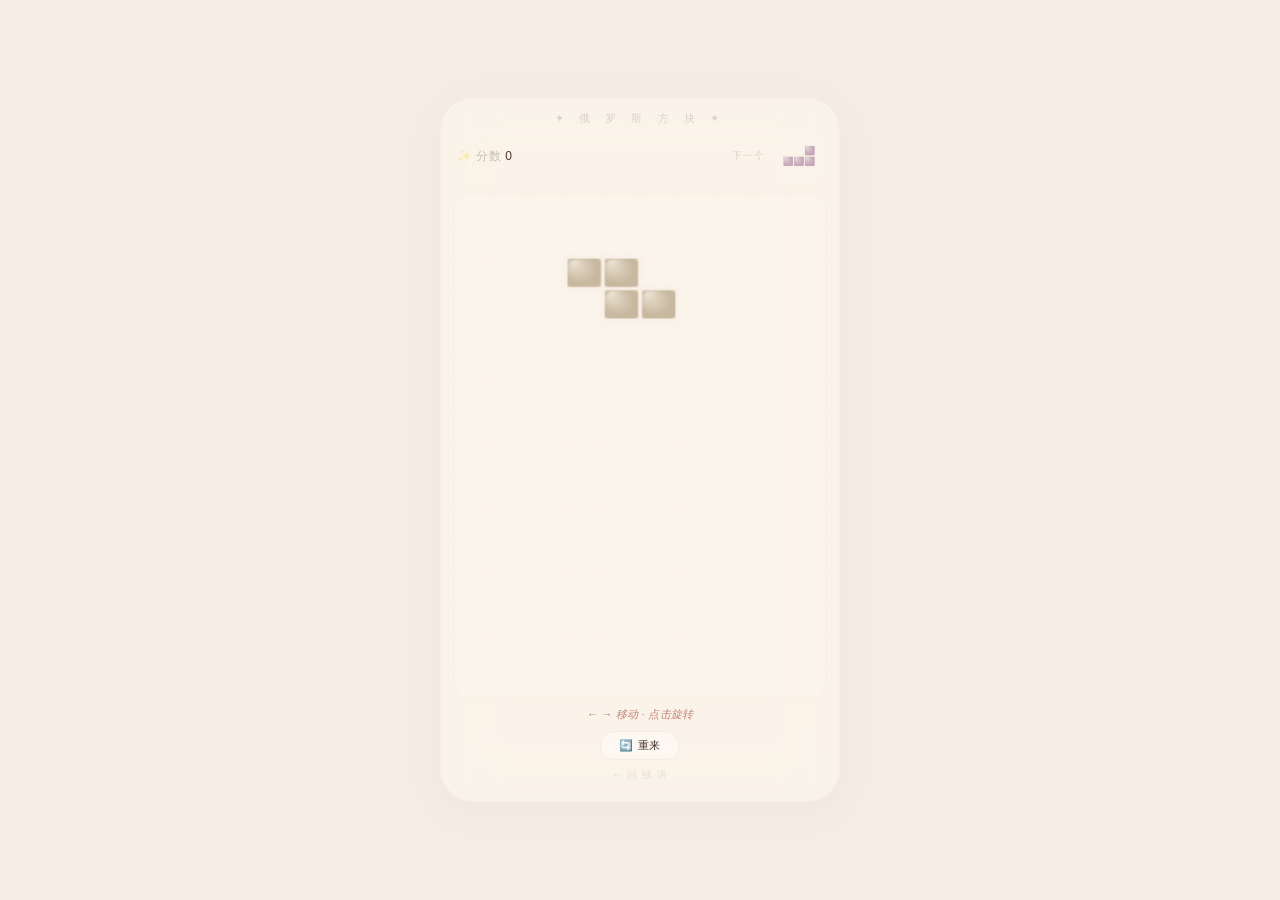
<file: tetris.html>
<!DOCTYPE html>
<html lang="zh">
<head>
  <meta charset="UTF-8">
  <meta name="viewport" content="width=device-width, initial-scale=1.0, maximum-scale=1.0, user-scalable=no, viewport-fit=cover">
  <title>🧱 俄罗斯方块 · 陆沉</title>
  <style>
    * {
      margin: 0;
      padding: 0;
      box-sizing: border-box;
      -webkit-tap-highlight-color: transparent;
    }

    body {
      font-family: -apple-system, 'PingFang SC', 'Noto Sans SC', sans-serif;
      background: var(--bg, #F5EDE4);
      height: 100dvh;
      display: flex;
      align-items: center;
      justify-content: center;
      overflow: hidden;
      transition: background 0.4s;
    }

    .game-wrapper {
      width: 94%;
      max-width: 400px;
      background: rgba(255, 252, 248, 0.40);
      backdrop-filter: blur(28px) saturate(1.4);
      -webkit-backdrop-filter: blur(28px) saturate(1.4);
      border-radius: 32px;
      padding: 12px 12px 16px;
      border: 1px solid rgba(194, 130, 122, 0.06);
      box-shadow: 0 8px 48px rgba(90, 74, 58, 0.04);
      text-align: center;
      max-height: 98dvh;
      display: flex;
      flex-direction: column;
      justify-content: center;
    }

    .game-title {
      font-size: 11px;
      color: rgba(90, 74, 58, 0.20);
      letter-spacing: 6px;
      margin-bottom: 6px;
      font-weight: 300;
      flex-shrink: 0;
    }

    /* ---------- 游戏信息 ---------- */
    .game-top {
      display: flex;
      justify-content: space-between;
      align-items: center;
      padding: 0 4px 6px 4px;
      border-bottom: 1px dashed rgba(194, 130, 122, 0.06);
      margin-bottom: 6px;
      flex-shrink: 0;
    }

    .score-item {
      font-size: 12px;
      color: rgba(90, 74, 58, 0.30);
      letter-spacing: 0.5px;
    }
    .score-item span {
      font-weight: 400;
      color: var(--brown, #4A3832);
    }

    .next-label {
      font-size: 10px;
      color: rgba(90, 74, 58, 0.20);
      letter-spacing: 1px;
      margin-right: 4px;
    }

    .next-container {
      display: flex;
      align-items: center;
      gap: 6px;
    }

    #nextCanvas {
      width: 48px;
      height: 48px;
      border-radius: 8px;
      background: rgba(255, 255, 255, 0.04);
      flex-shrink: 0;
    }

    /* ---------- 画布 ---------- */
    .canvas-wrap {
      position: relative;
      border-radius: 16px;
      overflow: hidden;
      border: 1px solid rgba(194, 130, 122, 0.04);
      flex-shrink: 1;
      min-height: 0;
    }

    #gameCanvas {
      display: block;
      width: 100%;
      max-height: 56vh;
      aspect-ratio: 10 / 16;
      background: rgba(255, 255, 255, 0.06);
      touch-action: none;
      cursor: pointer;
      margin: 0 auto;
    }

    /* ---------- 消息 ---------- */
    .game-info {
      display: flex;
      justify-content: space-between;
      align-items: center;
      margin-top: 8px;
      padding: 0 4px;
      flex-shrink: 0;
    }

    .message-box {
      flex: 1;
      text-align: center;
      font-size: 11px;
      color: var(--rose, #C2827A);
      font-weight: 350;
      letter-spacing: 0.3px;
      min-height: 1.4em;
      font-style: italic;
    }

    /* ---------- 按钮 ---------- */
    .btn-group {
      display: flex;
      gap: 10px;
      justify-content: center;
      margin-top: 8px;
      flex-shrink: 0;
    }

    .btn {
      padding: 6px 18px;
      border-radius: 40px;
      border: 1px solid rgba(194, 130, 122, 0.10);
      background: rgba(255, 255, 255, 0.20);
      backdrop-filter: blur(8px);
      -webkit-backdrop-filter: blur(8px);
      font-size: 11px;
      color: var(--brown, #4A3832);
      cursor: pointer;
      transition: all 0.18s;
      font-family: inherit;
      letter-spacing: 0.5px;
    }
    .btn:active {
      transform: scale(0.92);
      background: rgba(194, 130, 122, 0.06);
    }

    .btn-primary {
      background: var(--rose, #C2827A);
      color: #fff;
      border-color: var(--rose, #C2827A);
    }
    .btn-primary:active {
      background: var(--rose-dark, #A06860);
    }

    .back-link {
      display: inline-block;
      margin-top: 8px;
      font-size: 10px;
      color: rgba(90, 74, 58, 0.12);
      text-decoration: none;
      letter-spacing: 1px;
      border-bottom: 1px solid rgba(194, 130, 122, 0.03);
      padding-bottom: 2px;
      flex-shrink: 0;
    }
    .back-link:active {
      color: rgba(90, 74, 58, 0.25);
    }

    /* ---------- 小屏适配 ---------- */
    @media (max-width: 400px) {
      .game-wrapper { padding: 10px 8px 12px; }
      .game-title { font-size: 10px; }
      .score-item { font-size: 11px; }
      .message-box { font-size: 10px; }
      .btn { font-size: 10px; padding: 5px 14px; }
      #nextCanvas { width: 40px; height: 40px; }
      #gameCanvas { max-height: 50vh; }
    }

    @media (max-height: 700px) {
      #gameCanvas { max-height: 44vh; }
      .game-wrapper { padding: 8px 8px 10px; }
      .game-title { margin-bottom: 4px; }
      .game-top { margin-bottom: 4px; padding-bottom: 4px; }
      .game-info { margin-top: 4px; }
      .btn-group { margin-top: 4px; }
    }
  </style>
</head>
<body>

<div class="game-wrapper">
  <div class="game-title">✦ 俄 罗 斯 方 块 ✦</div>

  <div class="game-top">
    <div class="score-item">✨ 分数 <span id="scoreDisplay">0</span></div>
    <div class="next-container">
      <span class="next-label">下一个</span>
      <canvas id="nextCanvas" width="80" height="80"></canvas>
    </div>
  </div>

  <div class="canvas-wrap">
    <canvas id="gameCanvas" width="200" height="320"></canvas>
  </div>

  <div class="game-info">
    <div class="message-box" id="messageBox">← → 移动 · 点击旋转</div>
  </div>

  <div class="btn-group">
    <button class="btn" id="restartBtn">🔄 重来</button>
  </div>

  <a class="back-link" href="index.html">← 回 绒 语</a>
</div>

<script>
  // ============================================================
  //  俄罗斯方块 · 陆沉版（修复版）
  //  修正：界面适配、下落锁定、触摸优化
  // ============================================================

  const canvas = document.getElementById('gameCanvas');
  const ctx = canvas.getContext('2d');
  const nextCanvas = document.getElementById('nextCanvas');
  const nextCtx = nextCanvas.getContext('2d');
  const scoreDisplay = document.getElementById('scoreDisplay');
  const messageBox = document.getElementById('messageBox');

  // ---------- 尺寸 ----------
  const COLS = 10;
  const ROWS = 16;
  const BLOCK_SIZE = canvas.width / COLS;

  // ---------- 配色 ----------
  const COLORS = [
    null,
    '#D4A0A0', // 1 玫瑰粉
    '#C8B0A0', // 2 奶茶棕
    '#A8BCC8', // 3 雾蓝
    '#D4B898', // 4 暖杏
    '#C8A8B8', // 5 浅紫
    '#D8A898', // 6 蜜桃
    '#C8B8A0', // 7 绒球金
  ];

  const LIGHT_COLORS = [
    null,
    '#F0D0D0',
    '#E8D8CC',
    '#D0DCE8',
    '#E8D8C0',
    '#E0D0D8',
    '#ECD0C8',
    '#E8DDCC',
  ];

  // ---------- 方块形状 ----------
  const SHAPES = [
    null,
    [[1, 1, 1, 1]],           // I
    [[1, 1], [1, 1]],         // O
    [[0, 1, 0], [1, 1, 1]],   // T
    [[1, 0, 0], [1, 1, 1]],   // L
    [[0, 0, 1], [1, 1, 1]],   // J
    [[0, 1, 1], [1, 1, 0]],   // S
    [[1, 1, 0], [0, 1, 1]],   // Z
  ];

  const SHAPE_COLORS = [null, 1, 2, 3, 4, 5, 6, 7];

  // ---------- 陆沉语录 ----------
  const LUCHEN_SAYS = {
    5: '✨ 五行了，你比我想象中厉害。',
    10: '🌙 十行！我越来越喜欢你了。',
    20: '☀️ 二十行！你就是我的小太阳。',
    50: '🌸 五十行… 我已经完全被你征服了。',
  };

  // ---------- 状态 ----------
  let grid = [];
  let currentPiece = null;
  let nextPiece = null;
  let score = 0;
  let linesCleared = 0;
  let gameOver = false;
  let gameInterval = null;
  let dropInterval = 500;
  let isPaused = false;

  // ---------- 初始化网格 ----------
  function initGrid() {
    grid = [];
    for (let r = 0; r < ROWS; r++) {
      grid[r] = new Array(COLS).fill(0);
    }
  }

  // ---------- 创建方块 ----------
  function createPiece() {
    const type = Math.floor(Math.random() * 7) + 1;
    const shape = SHAPES[type].map(row => [...row]);
    return {
      type: type,
      shape: shape,
      color: SHAPE_COLORS[type],
      x: Math.floor((COLS - shape[0].length) / 2),
      y: 0,
    };
  }

  // ---------- 生成新方块 ----------
  function spawnPiece() {
    if (nextPiece === null) {
      nextPiece = createPiece();
    }
    currentPiece = {
      type: nextPiece.type,
      shape: nextPiece.shape.map(row => [...row]),
      color: nextPiece.color,
      x: Math.floor((COLS - nextPiece.shape[0].length) / 2),
      y: 0,
    };
    nextPiece = createPiece();

    // 检查是否 Game Over
    if (collision(currentPiece.shape, currentPiece.x, currentPiece.y)) {
      gameOver = true;
      if (gameInterval) {
        clearInterval(gameInterval);
        gameInterval = null;
      }
      messageBox.textContent = '💔 结束了… 陆沉说：我陪你重新开始。';
    }
    draw();
    drawNext();
  }

  // ---------- 碰撞检测 ----------
  function collision(shape, offX, offY) {
    for (let r = 0; r < shape.length; r++) {
      for (let c = 0; c < shape[r].length; c++) {
        if (shape[r][c]) {
          const x = offX + c;
          const y = offY + r;
          if (x < 0 || x >= COLS || y >= ROWS) return true;
          if (y >= 0 && grid[y][x] !== 0) return true;
        }
      }
    }
    return false;
  }

  // ---------- 锁定方块 ----------
  function lockPiece() {
    const { shape, x, y, color } = currentPiece;
    for (let r = 0; r < shape.length; r++) {
      for (let c = 0; c < shape[r].length; c++) {
        if (shape[r][c]) {
          const gx = x + c;
          const gy = y + r;
          if (gy >= 0 && gy < ROWS && gx >= 0 && gx < COLS) {
            grid[gy][gx] = color;
          }
        }
      }
    }
    clearLines();
    spawnPiece();
  }

  // ---------- 消除行 ----------
  function clearLines() {
    let cleared = 0;
    for (let r = ROWS - 1; r >= 0; r--) {
      if (grid[r].every(cell => cell !== 0)) {
        grid.splice(r, 1);
        grid.unshift(new Array(COLS).fill(0));
        cleared++;
        r++;
      }
    }

    if (cleared > 0) {
      linesCleared += cleared;
      const addScore = cleared * cleared * 10;
      score += addScore;
      scoreDisplay.textContent = score;

      // 陆沉说话
      const milestone = [5, 10, 20, 50].find(m => linesCleared >= m && linesCleared - cleared < m);
      if (milestone && LUCHEN_SAYS[milestone]) {
        messageBox.textContent = '✦ ' + LUCHEN_SAYS[milestone];
      } else {
        const sayings = ['✨ 好棒！', '🌸 继续加油！', '💕 你真的很厉害。', '🧶 越来越顺手了！'];
        messageBox.textContent = '✦ ' + sayings[Math.floor(Math.random() * sayings.length)];
      }

      // 加速
      if (cleared >= 2 && dropInterval > 150) {
        dropInterval = Math.max(150, dropInterval - 20);
        if (gameInterval) {
          clearInterval(gameInterval);
          gameInterval = setInterval(drop, dropInterval);
        }
      }
    }
  }

  // ---------- 下落 ----------
  function drop() {
    if (gameOver || !currentPiece || isPaused) return;
    if (!collision(currentPiece.shape, currentPiece.x, currentPiece.y + 1)) {
      currentPiece.y++;
      draw();
    } else {
      lockPiece();
      draw();
    }
  }

  // ---------- 移动 ----------
  function move(dx) {
    if (gameOver || !currentPiece || isPaused) return;
    if (!collision(currentPiece.shape, currentPiece.x + dx, currentPiece.y)) {
      currentPiece.x += dx;
      draw();
    }
  }

  // ---------- 旋转 ----------
  function rotate() {
    if (gameOver || !currentPiece || isPaused) return;
    const shape = currentPiece.shape;
    const rotated = shape[0].map((_, idx) => shape.map(row => row[idx]).reverse());
    if (!collision(rotated, currentPiece.x, currentPiece.y)) {
      currentPiece.shape = rotated;
      draw();
    }
  }

  // ---------- 硬降 ----------
  function hardDrop() {
    if (gameOver || !currentPiece || isPaused) return;
    while (!collision(currentPiece.shape, currentPiece.x, currentPiece.y + 1)) {
      currentPiece.y++;
    }
    lockPiece();
    draw();
  }

  // ---------- 绘制方块 ----------
  function drawBlock(context, x, y, color, size, alpha = 1.0) {
    const colorVal = COLORS[color];
    const lightVal = LIGHT_COLORS[color];
    if (!colorVal) return;

    context.save();
    context.globalAlpha = alpha;

    const r = size * 0.08;
    const grad = context.createRadialGradient(
      x + size * 0.2, y + size * 0.2, size * 0.05,
      x + size / 2, y + size / 2, size * 0.6
    );
    grad.addColorStop(0, lightVal || colorVal);
    grad.addColorStop(0.7, colorVal);
    grad.addColorStop(1, colorVal);

    context.shadowColor = 'rgba(90, 74, 58, 0.04)';
    context.shadowBlur = 6;

    context.beginPath();
    context.roundRect(x + 1, y + 1, size - 2, size - 2, r);
    context.fillStyle = grad;
    context.fill();

    context.shadowBlur = 0;
    context.strokeStyle = 'rgba(255, 255, 255, 0.15)';
    context.lineWidth = 0.5;
    context.stroke();

    context.beginPath();
    context.roundRect(x + size * 0.15, y + size * 0.1, size * 0.25, size * 0.12, 2);
    context.fillStyle = 'rgba(255, 255, 255, 0.15)';
    context.fill();

    context.restore();
  }

  // ---------- 绘制主画布 ----------
  function draw() {
    ctx.clearRect(0, 0, canvas.width, canvas.height);

    // 网格
    ctx.strokeStyle = 'rgba(194, 130, 122, 0.02)';
    ctx.lineWidth = 0.5;
    for (let i = 0; i <= COLS; i++) {
      ctx.beginPath();
      ctx.moveTo(i * BLOCK_SIZE, 0);
      ctx.lineTo(i * BLOCK_SIZE, canvas.height);
      ctx.stroke();
    }
    for (let i = 0; i <= ROWS; i++) {
      ctx.beginPath();
      ctx.moveTo(0, i * BLOCK_SIZE);
      ctx.lineTo(canvas.width, i * BLOCK_SIZE);
      ctx.stroke();
    }

    // 已固定的方块
    for (let r = 0; r < ROWS; r++) {
      for (let c = 0; c < COLS; c++) {
        if (grid[r][c] !== 0) {
          drawBlock(ctx, c * BLOCK_SIZE, r * BLOCK_SIZE, grid[r][c], BLOCK_SIZE);
        }
      }
    }

    // 当前方块
    if (currentPiece && !gameOver) {
      const { shape, x, y, color } = currentPiece;
      for (let r = 0; r < shape.length; r++) {
        for (let c = 0; c < shape[r].length; c++) {
          if (shape[r][c]) {
            const gx = (x + c) * BLOCK_SIZE;
            const gy = (y + r) * BLOCK_SIZE;
            drawBlock(ctx, gx, gy, color, BLOCK_SIZE);
          }
        }
      }
    }

    // Game Over 遮罩
    if (gameOver) {
      ctx.fillStyle = 'rgba(90, 74, 58, 0.08)';
      ctx.fillRect(0, 0, canvas.width, canvas.height);
      ctx.font = '16px "PingFang SC", sans-serif';
      ctx.textAlign = 'center';
      ctx.textBaseline = 'middle';
      ctx.fillStyle = 'rgba(90, 74, 58, 0.40)';
      ctx.fillText('💭 再试一次', canvas.width / 2, canvas.height / 2 - 8);
      ctx.font = '10px "PingFang SC", sans-serif';
      ctx.fillStyle = 'rgba(90, 74, 58, 0.20)';
      ctx.fillText('陆沉说：我陪你重新来', canvas.width / 2, canvas.height / 2 + 24);
    }
  }

  // ---------- 绘制下一个方块 ----------
  function drawNext() {
    nextCtx.clearRect(0, 0, nextCanvas.width, nextCanvas.height);
    if (!nextPiece) return;
    const shape = nextPiece.shape;
    const color = nextPiece.color;
    const size = 18;
    const offX = (nextCanvas.width - shape[0].length * size) / 2;
    const offY = (nextCanvas.height - shape.length * size) / 2;
    for (let r = 0; r < shape.length; r++) {
      for (let c = 0; c < shape[r].length; c++) {
        if (shape[r][c]) {
          drawBlock(nextCtx, offX + c * size, offY + r * size, color, size);
        }
      }
    }
  }

  // ---------- 重启游戏 ----------
  function restartGame() {
    if (gameInterval) {
      clearInterval(gameInterval);
      gameInterval = null;
    }
    initGrid();
    score = 0;
    linesCleared = 0;
    dropInterval = 500;
    gameOver = false;
    isPaused = false;
    scoreDisplay.textContent = '0';
    messageBox.textContent = '← → 移动 · 点击旋转';
    nextPiece = createPiece();
    spawnPiece();
    gameInterval = setInterval(drop, dropInterval);
  }

  // ---------- roundRect polyfill ----------
  if (!CanvasRenderingContext2D.prototype.roundRect) {
    CanvasRenderingContext2D.prototype.roundRect = function(x, y, w, h, radii) {
      const r = typeof radii === 'number' ? radii : (radii || 0);
      this.moveTo(x + r, y);
      this.arcTo(x + w, y, x + w, y + h, r);
      this.arcTo(x + w, y + h, x, y + h, r);
      this.arcTo(x, y + h, x, y, r);
      this.arcTo(x, y, x + w, y, r);
      return this;
    };
  }

  // ---------- 事件绑定 ----------
  // 键盘
  document.addEventListener('keydown', (e) => {
    if (e.key === 'ArrowLeft') { e.preventDefault(); move(-1); }
    if (e.key === 'ArrowRight') { e.preventDefault(); move(1); }
    if (e.key === 'ArrowDown') { e.preventDefault(); drop(); }
    if (e.key === 'ArrowUp') { e.preventDefault(); rotate(); }
    if (e.key === ' ') { e.preventDefault(); hardDrop(); }
    if (e.key === 'r' || e.key === 'R') { restartGame(); }
  });

  // 触摸控制
  let touchStartX = 0;
  let touchStartY = 0;
  let touchStartTime = 0;
  let isSwiping = false;

  canvas.addEventListener('touchstart', (e) => {
    e.preventDefault();
    const touch = e.touches[0];
    touchStartX = touch.clientX;
    touchStartY = touch.clientY;
    touchStartTime = Date.now();
    isSwiping = false;
  }, { passive: false });

  canvas.addEventListener('touchmove', (e) => {
    e.preventDefault();
    if (!touchStartX) return;
    const touch = e.touches[0];
    const dx = touch.clientX - touchStartX;
    const dy = touch.clientY - touchStartY;
    if (Math.abs(dx) > 25) {
      isSwiping = true;
      move(dx > 0 ? 1 : -1);
      touchStartX = touch.clientX;
      touchStartY = touch.clientY;
    } else if (Math.abs(dy) > 25 && dy > 0) {
      isSwiping = true;
      drop();
      touchStartY = touch.clientY;
    }
  }, { passive: false });

  canvas.addEventListener('touchend', (e) => {
    e.preventDefault();
    const dt = Date.now() - touchStartTime;
    if (dt < 200 && !isSwiping) {
      rotate();
    }
    touchStartX = 0;
    touchStartY = 0;
    isSwiping = false;
  }, { passive: false });

  // 鼠标点击（旋转）
  canvas.addEventListener('click', () => {
    rotate();
  });

  // 重来按钮
  document.getElementById('restartBtn').addEventListener('click', restartGame);

  // ---------- 启动 ----------
  initGrid();
  nextPiece = createPiece();
  spawnPiece();
  gameInterval = setInterval(drop, dropInterval);
</script>

</body>
</html>
</file>
